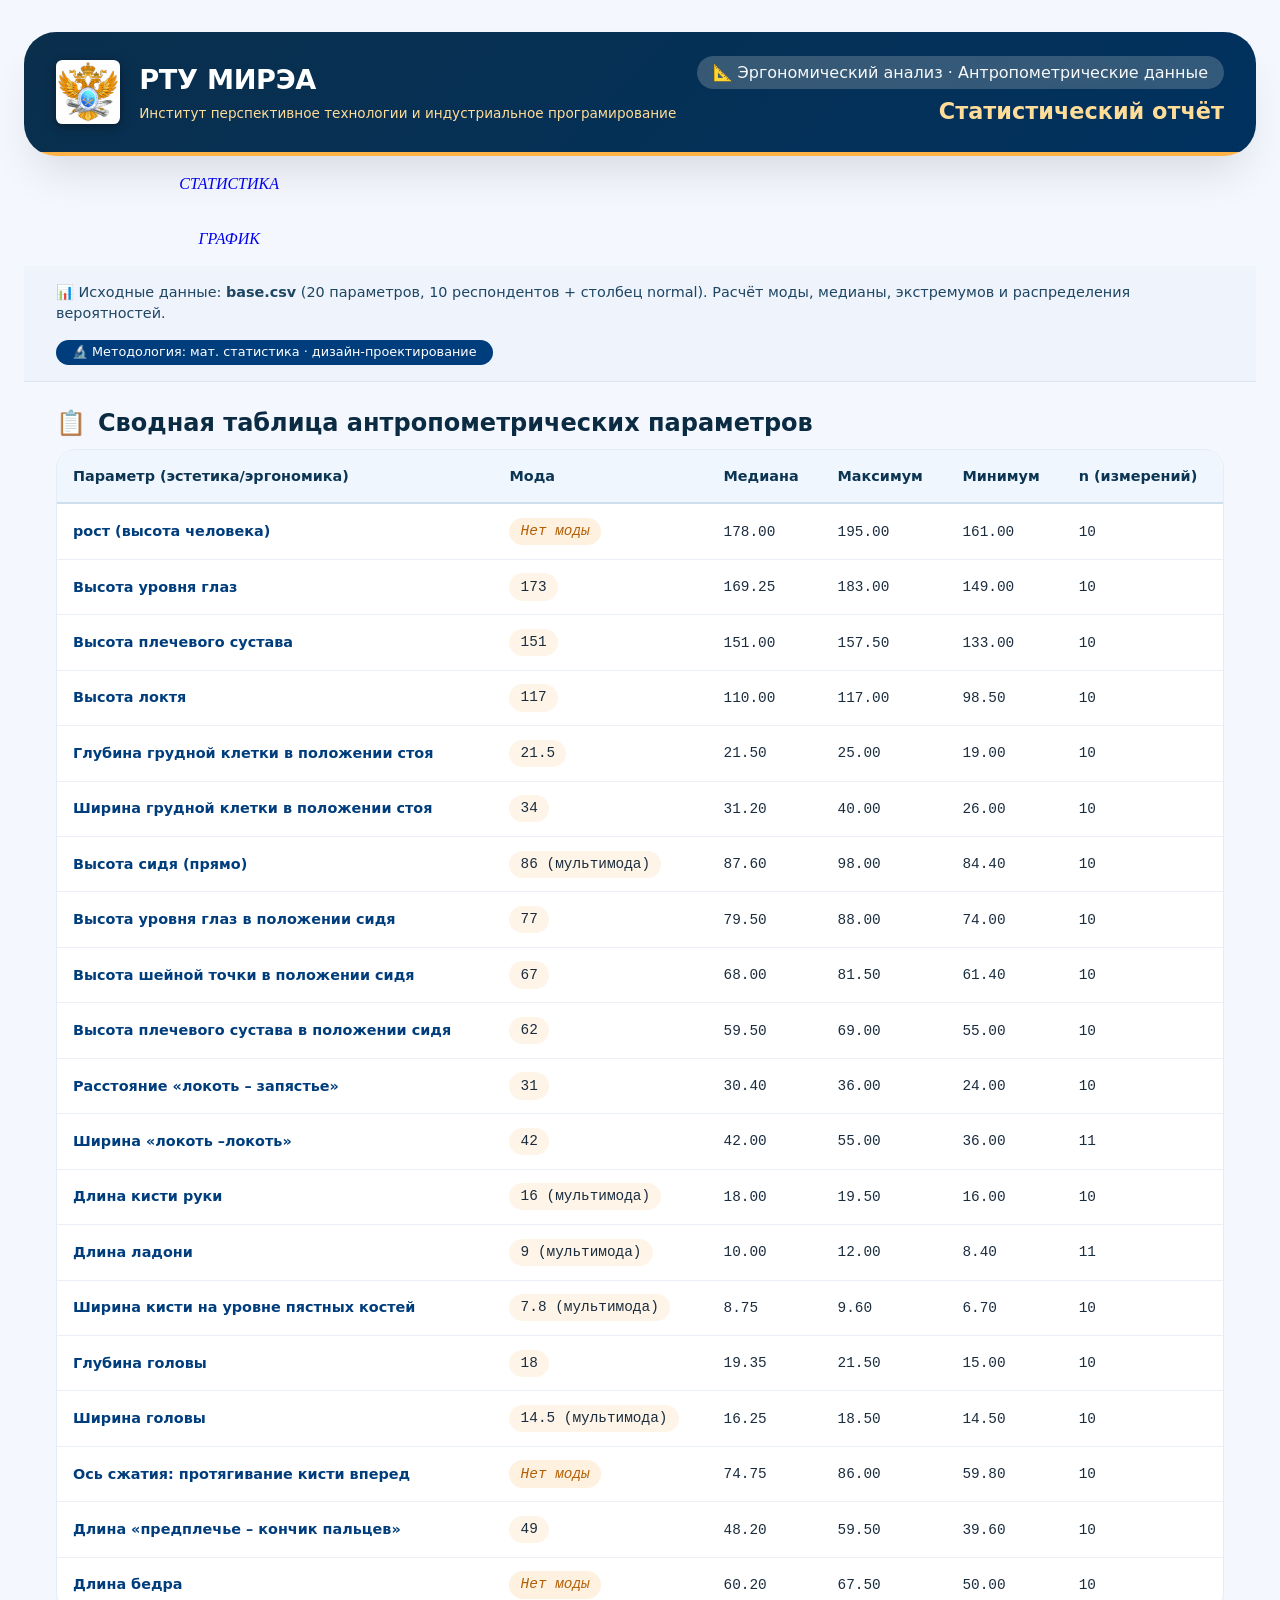
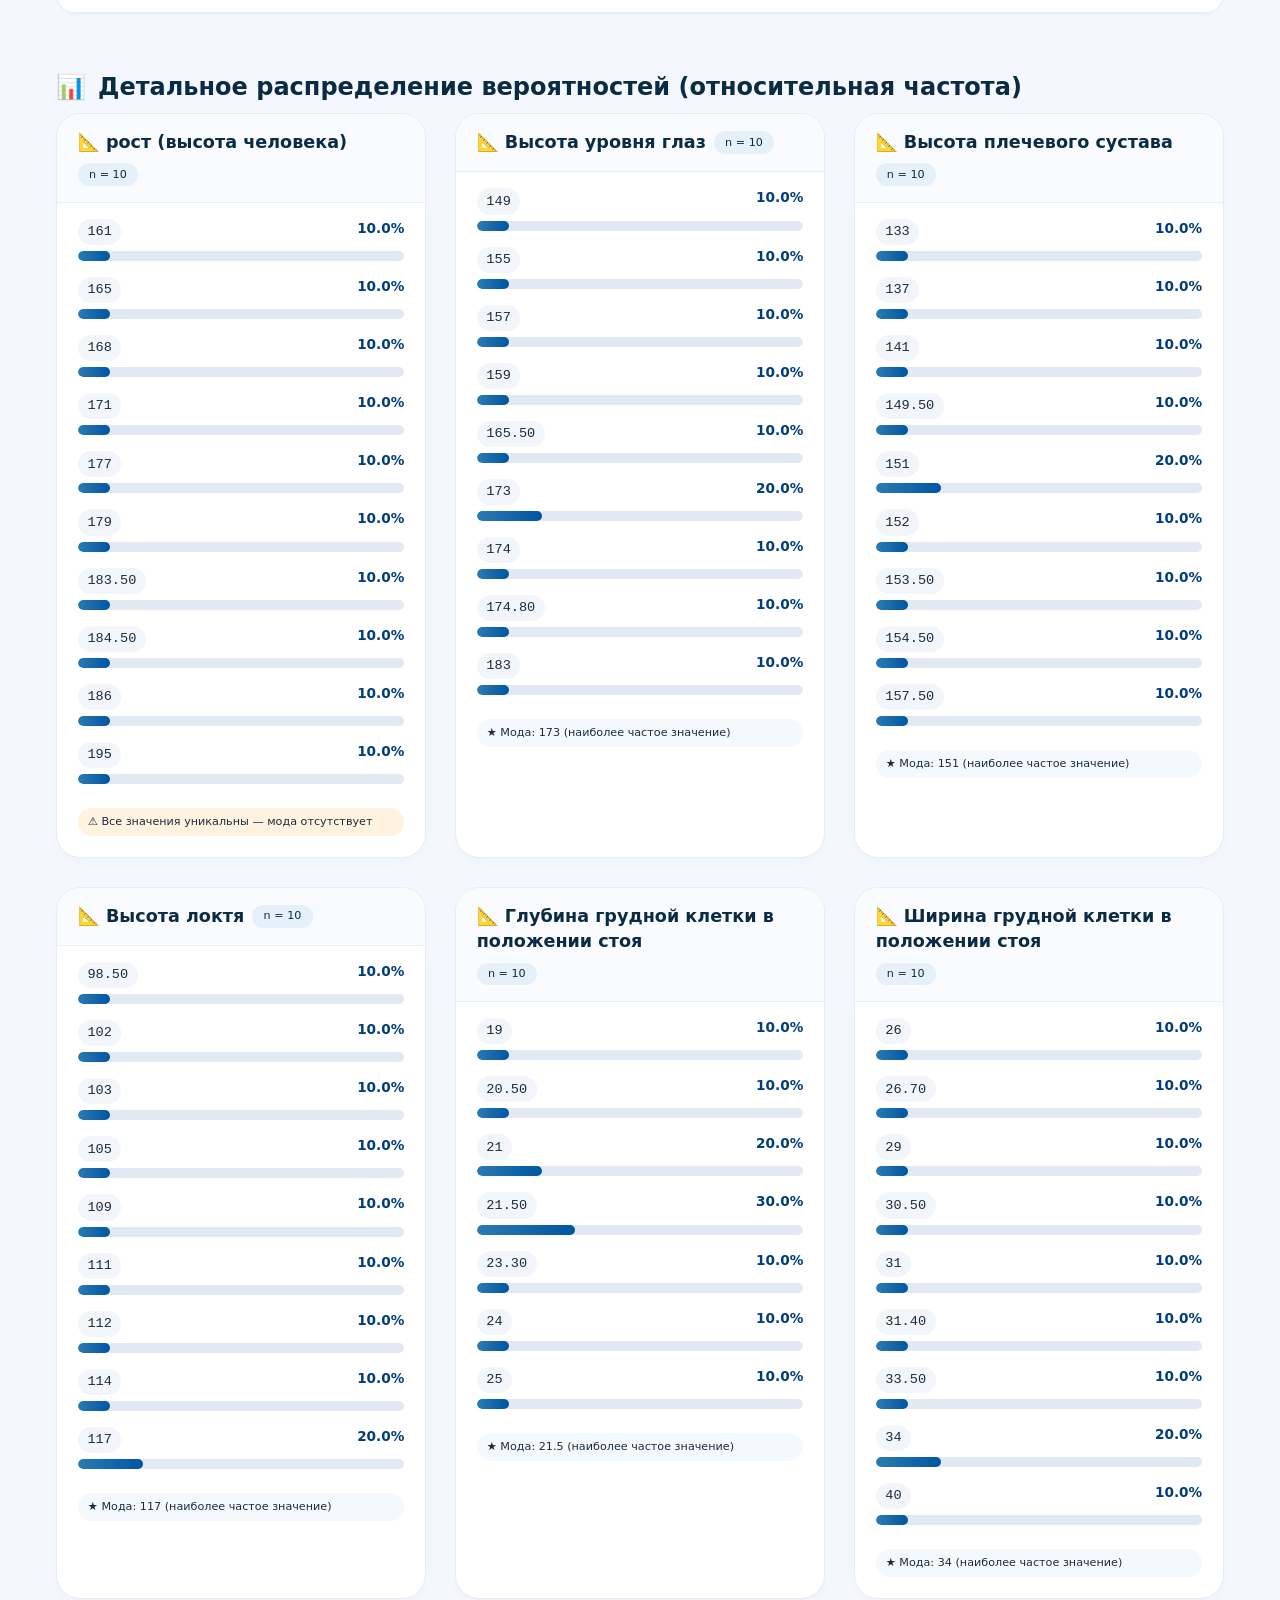
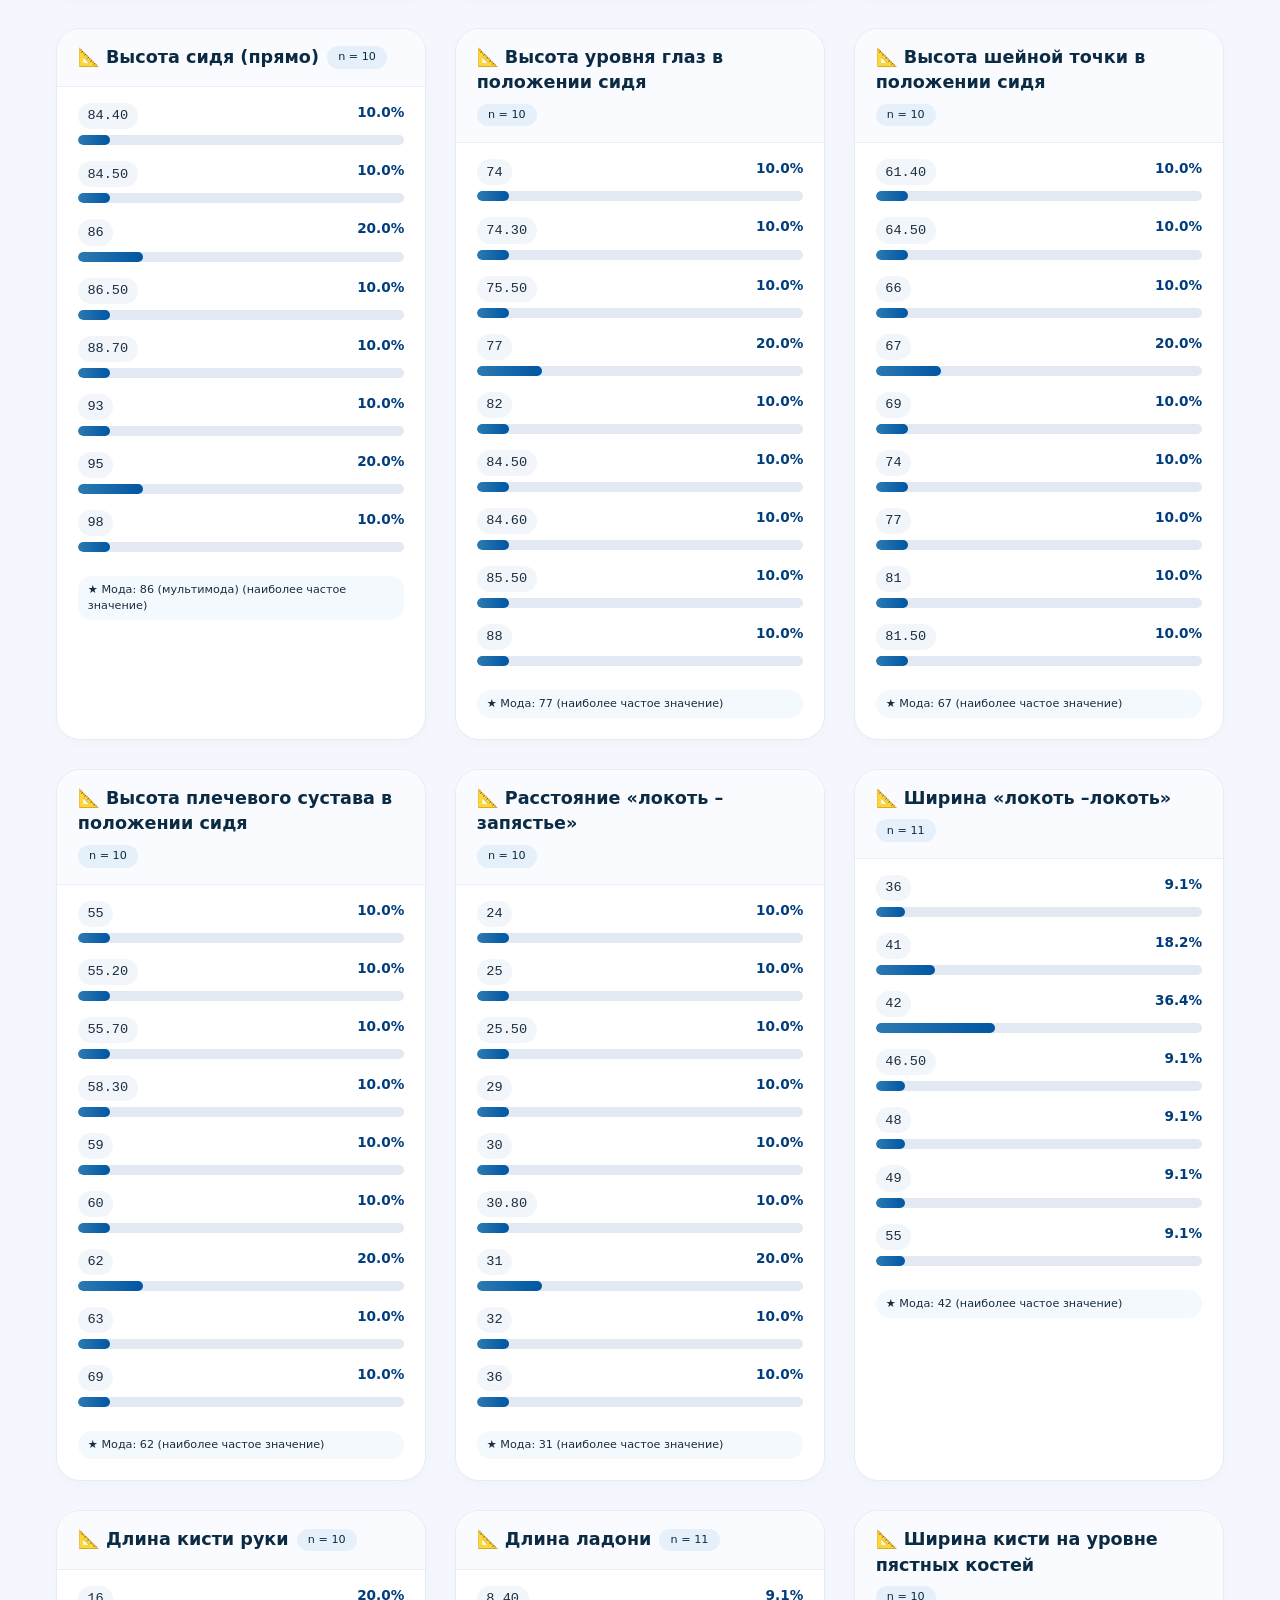
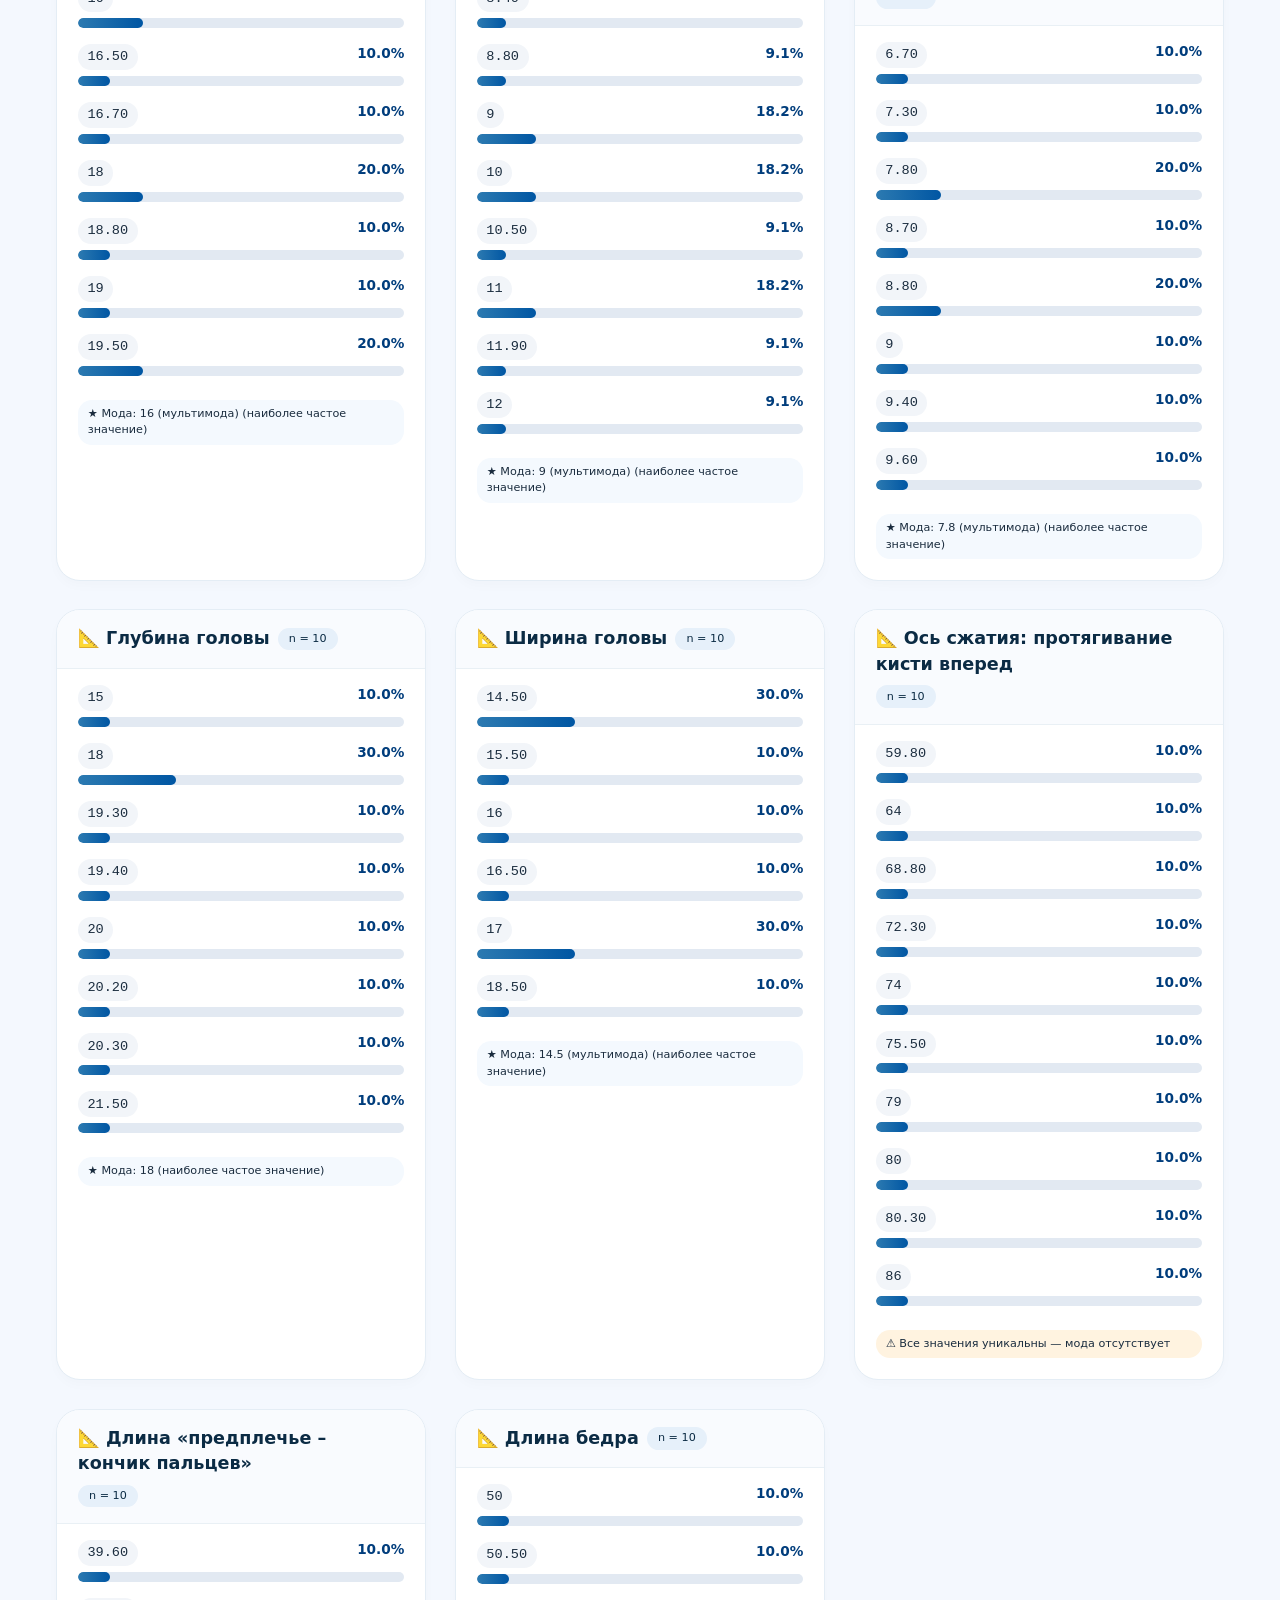
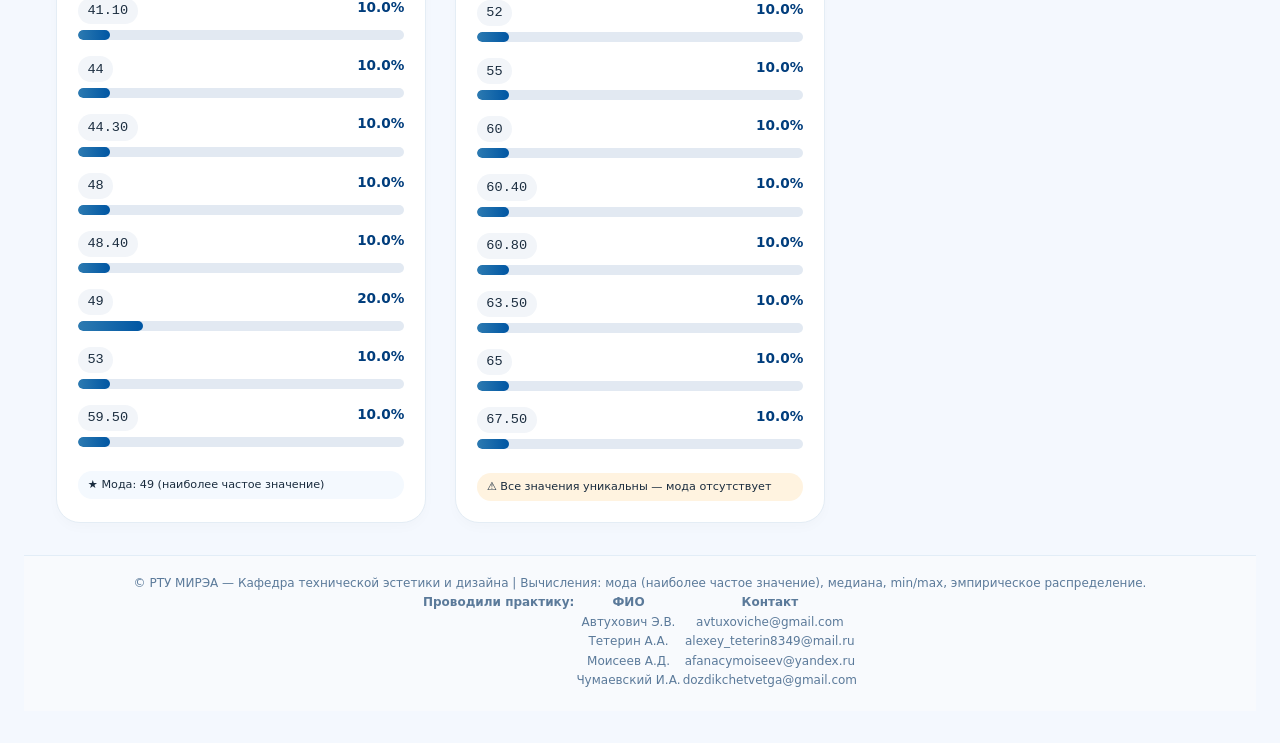
<file: index.htm>
<!DOCTYPE html>
<html lang="en">
<head>
    <meta charset="UTF-8">
    <meta name="viewport" content="width=device-width, initial-scale=1.0">
    <title>Document</title>
    <link rel="stylesheet" href="./style.css">
    <link rel="shortcut icon" href="logo.jpg" type="image/jpg">

</head>
<body>
    <div class="container">
    <div class="header">
        <div class="logo-area">
            <div class="mirea-logo-svg">
                <div class="mirea-logo-svg">
                    <img class="mirea-logo-jpg" src="./MIREA_Gerb_Colour.jpg" alt="тут должно быть герб РТУ МИРЭА" style="height: 64px; width: 64px; border-radius: 10%;">
                </div>
            </div>
            <div class="logo-text">
                <h1>РТУ МИРЭА</h1>
                <p>Институт перспективное технологии и индустриальное програмирование</p>
            </div>
        </div>
        <div class="title-right">
            <div class="subject">📐 Эргономический анализ · Антропометрические данные</div>
            <h2>Статистический отчёт</h2>        
        </div>
    </div>
    
    </div>
    <div class="main__section">
      <nav class="main__header">
        <a href="https://edgaravtuxovich040405.github.io/statics_report2/" class="main__header__link">статистика</a>
        <a href="./graphics.html" class="main__header__link">ГРАФИК</a>
      </nav>
    </div>

    
    <div class="report-info">
        <span>📊 Исходные данные: <strong>base.csv</strong> (20 параметров, 10 респондентов + столбец normal). Расчёт моды, медианы, экстремумов и распределения вероятностей.</span>
        <span class="badge">🔬 Методология: мат. статистика · дизайн-проектирование</span>
    </div>

    <div class="section-title">
        <span>📋</span> Сводная таблица антропометрических параметров
    </div>
    <div class="table-wrapper">
        <table class="stats-table" id="statsTable">
            <thead>
                <tr><th>Параметр (эстетика/эргономика)</th><th>Мода</th><th>Медиана</th><th>Максимум</th><th>Минимум</th><th>n (измерений)</th></tr>
            </thead>
            <tbody id="tableBody"></tbody>
        </table>
    </div>

    <div class="section-title">
        <span>📊</span> Детальное распределение вероятностей (относительная частота)
    </div>
    <div id="probabilitiesContainer" class="prob-grid"></div>
    <footer>
        © РТУ МИРЭА — Кафедра технической эстетики и дизайна | Вычисления: мода (наиболее частое значение), медиана, min/max, эмпирическое распределение.
        <div class="SNFn">
            <table style="align-items: center; justify-content: center; margin: 0% auto;">
            <tr>
                <th>Проводили практику:</th><th>ФИО</th><th>Контакт</th>
            </tr>
            <tr>
                <td></td><td>Автухович Э.В.</td><td>avtuxoviche@gmail.com</td>
            </tr>
            <tr>
                <td></td><td>Тетерин А.А.</td><td>alexey_teterin8349@mail.ru</td>
            </tr>
            <tr>
                <td></td><td>Моисеев А.Д.</td><td>afanacymoiseev@yandex.ru</td>
            </tr>
            <tr>
                <td></td><td>Чумаевский И.А.</td><td>dozdikchetvetga@gmail.com</td>
            </tr>
        </table>
        </div>
    </footer>
</div>
<script src="./main.js" defer></script>
</body>
</html>
</file>
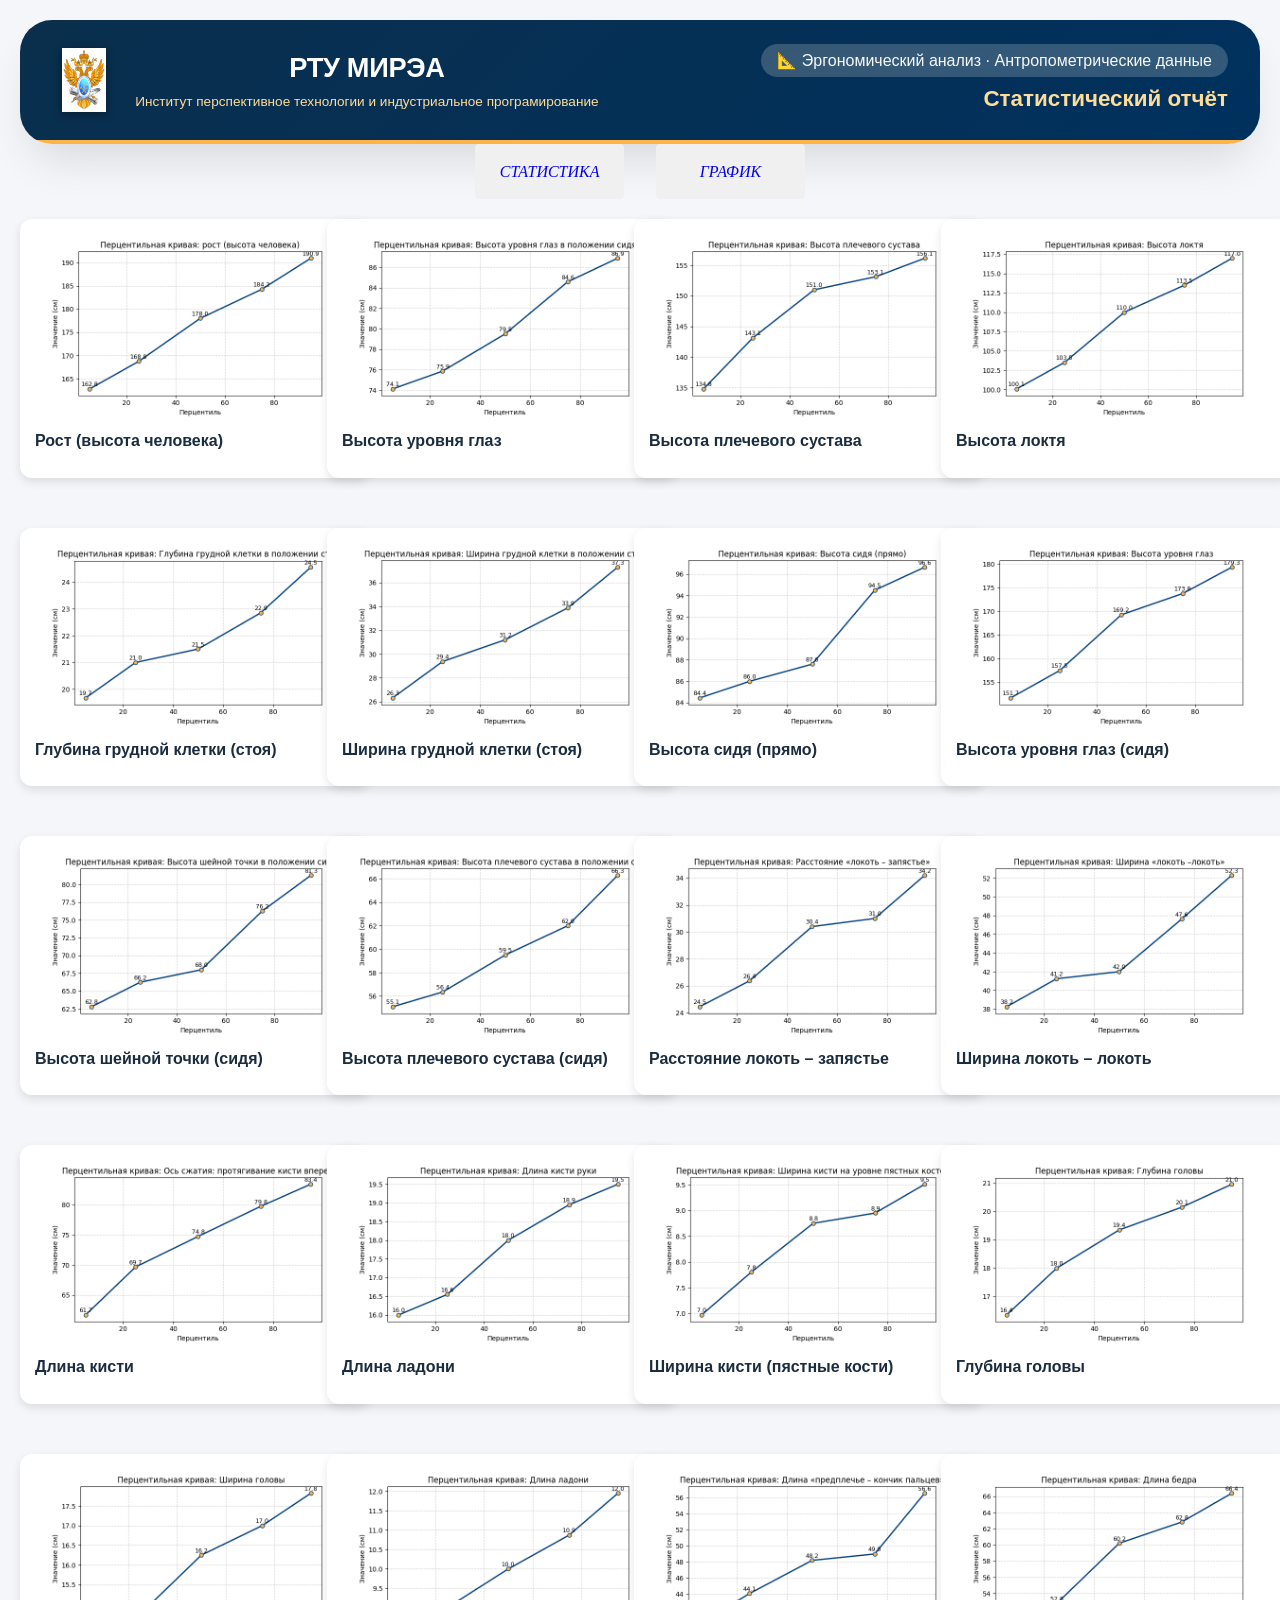
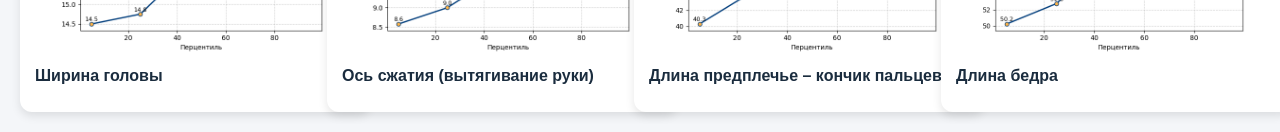
<file: graphics.html>
<!DOCTYPE html>
<html lang="en">
<head>
    <meta charset="UTF-8">
    <meta name="viewport" content="width=device-width, initial-scale=1.0">
    <title>Document</title>
    <link rel="stylesheet" href="./style.css">
    <link rel="stylesheet" href="./style_graphics.css">

</head>
<body>
    <div class="container">
        <div class="header">
            <div class="logo-area">
                <div class="mirea-logo-svg">
                    <div class="mirea-logo-svg">
                        <img class="mirea-logo-jpg" src="./MIREA_Gerb_Colour.jpg" alt="тут должно быть герб РТУ МИРЭА" style="height: 64px; width: 64px; border-radius: 10%;">
                    </div>
                </div>
                <div class="logo-text">
                    <h1>РТУ МИРЭА</h1>
                    <p>Институт перспективное технологии и индустриальное програмирование</p>
                </div>
            </div>
            <div class="title-right">
                <div class="subject">📐 Эргономический анализ · Антропометрические данные</div>
                <h2>Статистический отчёт</h2>
            </div>
        </div>
    </div>
    <div class="main__section">
      <nav class="main__header">
        <a href="https://edgaravtuxovich040405.github.io/statics_report2/" class="main__header__link">статистика</a>
        <a href="./graphics.html" class="main__header__link">ГРАФИК</a>
      </nav>
    </div>
    <div id="charts-container"></div>
    <script src="./main_graphics.js" defer ></script>
</body>
</html>
</file>
<file: style.css>
* {
    margin: 0;
    padding: 0;
    box-sizing: border-box;
}

body {
    font-family: 'Inter', system-ui, 'Segoe UI', Roboto, 'Helvetica Neue', sans-serif;
    background: #f4f8fe;
    color: #1a2c3e;
    line-height: 1.45;
    padding: 2rem 1.5rem;
}

.container {
    
    max-width: 1500px;
    margin: 0 auto;
    background: white;
    border-radius: 2rem;
    box-shadow: 0 25px 45px -12px rgba(0, 0, 0, 0.12);
    overflow: hidden;
    transition: all 0.2s;
}

/* шапка с логотипом */
.header {
    background: linear-gradient(135deg, #0a2f4d 0%, #00315e 100%);
    padding: 1.5rem 2rem;
    /*width: 96.9%;*/
    display: flex;
    flex-wrap: wrap;
    justify-content: space-between;
    align-items: center;
    gap: 1rem;
    border-bottom: 4px solid #ffb347;
    z-index: 1;
}

.logo-area {
    display: flex;
    align-items: center;
    gap: 1.2rem;
    flex-wrap: wrap;
}

.mirea-logo-svg {
    width: 64px;
    height: 64px;
    filter: drop-shadow(0 2px 5px rgba(0,0,0,0.2));
}

.logo-text h1 {
    font-size: 1.7rem;
    font-weight: 700;
    letter-spacing: -0.3px;
    color: white;
}
.logo-text p {
    font-size: 0.85rem;
    color: #ffdd99;
    font-weight: 500;
    margin-top: 4px;
}
.title-right {
    text-align: right;
}

.title-right .subject {
    font-size: 1rem;
    font-weight: 500;
    background: rgba(255,255,245,0.2);
    padding: 0.3rem 1rem;
    border-radius: 40px;
    backdrop-filter: blur(4px);
    color: #f8f9fa;
}
.title-right h2 {
    font-size: 1.4rem;
    font-weight: 600;
    color: #ffdd99;
    margin-top: 0.4rem;
}
.main__section {
  width: 80%;
  margin: 0 auto;
  max-width: 1200px; /* Ограничение максимальной ширины */
}

/* Базовые стили для всех ссылок в шапке */
.main__header a {
  text-decoration: none;
  text-transform: uppercase;
  font-style: italic;
  font-family: 'Times New Roman', serif; /* Добавлен запасной шрифт */
  padding: 1rem;
  display: flex;
  align-items: center;
  justify-content: center;
  text-align: center;
}

/* Конкретные стили для ссылок основного меню */
.main__header__link {
  width: clamp(120px, 15%, 180px); /* Адаптивная ширина */
  margin: 0 0.5rem; /* Горизонтальные отступы */
}

/* Стили для дополнительных ссылок */
.main__header .link_a {
  width: clamp(80px, 10%, 120px);
  margin: 0.5rem;
}


.report-info {
    background: #eef3fc;
    padding: 1rem 2rem;
    border-bottom: 1px solid #dce5f0;
    font-size: 0.9rem;
    color: #1e4663;
    display: flex;
    flex-wrap: wrap;
    justify-content: space-between;
    align-items: baseline;
    gap: 1rem;
}
.badge {
    background: #003d7c;
    color: white;
    border-radius: 30px;
    padding: 0.2rem 1rem;
    font-size: 0.8rem;
    font-weight: 500;
}
.section-title {
    font-size: 1.5rem;
    font-weight: 600;
    margin: 0 0 0.5rem 0;
    padding: 1.5rem 2rem 0 2rem;
    color: #0a2b42;
    display: flex;
    align-items: center;
    gap: 12px;
}
.table-wrapper {
    overflow-x: auto;
    margin: 0 2rem 2rem 2rem;
    border-radius: 20px;
    border: 1px solid #e2edf7;
    background: white;
    box-shadow: 0 1px 3px rgba(0,0,0,0.02);
}
.stats-table {
    width: 100%;
    border-collapse: collapse;
    font-size: 0.9rem;
    min-width: 750px;
}
.stats-table th {
    background: #f0f6fe;
    color: #0b3552;
    font-weight: 600;
    padding: 1rem 1rem;
    text-align: left;
    border-bottom: 2px solid #cddfed;
}
.stats-table td {
    padding: 0.85rem 1rem;
    border-bottom: 1px solid #e9eff5;
    vertical-align: middle;
}
.stats-table tr:hover td {
    background-color: #fafcff;
}
.param-name {
    font-weight: 600;
    color: #003d7c;
}
.mode-cell {
    font-family: 'JetBrains Mono', monospace;
    font-weight: 500;
    background: #fef5e8;
    border-radius: 24px;
    padding: 0.2rem 0.7rem;
    display: inline-block;
}
.numeric {
    font-family: 'JetBrains Mono', monospace;
    font-weight: 500;
}
.no-mode {
    background: #fff1e0;
    color: #b45f06;
    font-style: italic;
}

.prob-grid {
    display: grid;
    grid-template-columns: repeat(auto-fill, minmax(360px, 1fr));
    gap: 1.8rem;
    padding: 0 2rem 2rem 2rem;
}
.prob-card {
    background: white;
    border-radius: 1.5rem;
    border: 1px solid #e4edf5;
    transition: all 0.2s;
    box-shadow: 0 5px 12px rgba(0,0,0,0.02);
    overflow: hidden;
}
.prob-card:hover {
    border-color: #cbdde9;
    box-shadow: 0 12px 22px -12px rgba(0, 61, 124, 0.15);
    transform: translateY(-2px);
}
.card-header {
    background: #f9fbfe;
    padding: 1rem 1.3rem;
    border-bottom: 1px solid #e9f0f5;
}
.card-header h3 {
    font-size: 1.1rem;
    font-weight: 600;
    color: #0b2b44;
    display: flex;
    align-items: center;
    gap: 0.5rem;
    flex-wrap: wrap;
}
.sample-size {
    font-size: 0.7rem;
    background: #e6f0fa;
    padding: 0.2rem 0.7rem;
    border-radius: 40px;
    font-weight: normal;
}
.prob-list {
    padding: 1rem 1.3rem 1.3rem;
    display: flex;
    flex-direction: column;
    gap: 1rem;
}
.prob-item {
    display: flex;
    flex-direction: column;
    gap: 6px;
}

.value-label {
    display: flex;
    justify-content: space-between;
    font-size: 0.85rem;
    font-weight: 500;
}
.value {
    font-family: monospace;
    background: #f2f5f9;
    padding: 0.2rem 0.6rem;
    border-radius: 20px;
}
.percent {
    color: #003d7c;
    font-weight: 600;
}
.progress-bar-bg {
    background: #e2e9f2;
    border-radius: 20px;
    height: 10px;
    overflow: hidden;
}
.progress-fill {
    background: linear-gradient(90deg, #2c7ab1, #0056a3);
    width: 0%;
    height: 100%;
    border-radius: 20px;
    transition: width 0.4s cubic-bezier(0.2, 0.9, 0.4, 1.1);
}

footer {
    background: #f8fafd;
    border-top: 1px solid #e2edf7;
    padding: 1.2rem 2rem;
    text-align: center;
    font-size: 0.75rem;
    color: #5b7a9a;
}
@media (max-width: 750px) {
    body {
        padding: 1rem;
    }
    .header {
        flex-direction: column;
        text-align: center;
    }
    .title-right {
        text-align: center;
    }
    .section-title {
        padding: 1rem 1.2rem 0 1.2rem;
    }
    .table-wrapper {
        margin: 0 1rem 1.5rem 1rem;
    }
    .prob-grid {
        padding: 0 1rem 1.5rem 1rem;
    }
}
</file>
<file: style_graphics.css>
body {
    font-family: Arial, sans-serif;
    background: #f4f6f9;
    margin: 0;
    padding: 20px;
}

h1 {
    text-align: center;
}
.main__section {
  width: 80%;
  margin: 0 auto;
  max-width: 1200px;
}

.main__header {
  display: flex;
  flex-wrap: wrap;
  gap: 1rem;
  justify-content: center;
}

.main__header__link {
  text-decoration: none;
  text-transform: uppercase;
  font-style: italic;
  font-family: 'Times New Roman', serif;
  padding: 1rem 1.5rem;
  background: #f0f0f0;
  border-radius: 4px;
  transition: background 0.3s;
}

.main__header__link:hover {
  background: #e0e0e0;
}


#charts-container {
    display: grid;
    grid-template-columns: repeat(auto-fill, minmax(250px, 1fr));
    gap: 50px;
    width: 95%;
    margin-top: 20px;
}

.card {
    background: white;
    border-radius: 12px;
    padding: 15px;
    box-shadow: 0 4px 10px rgba(0,0,0,0.1);
    transition: 0.3s;
    width: 350px;
}

.card:hover {
    transform: translateY(-5px);
}

.title {
    font-weight: bold;
    margin-bottom: 10px;
}

.value {
    font-size: 20px;
    color: #2c7be5;
}
img{
    padding: 0 10px;
    width: 95%;
}
</file>
